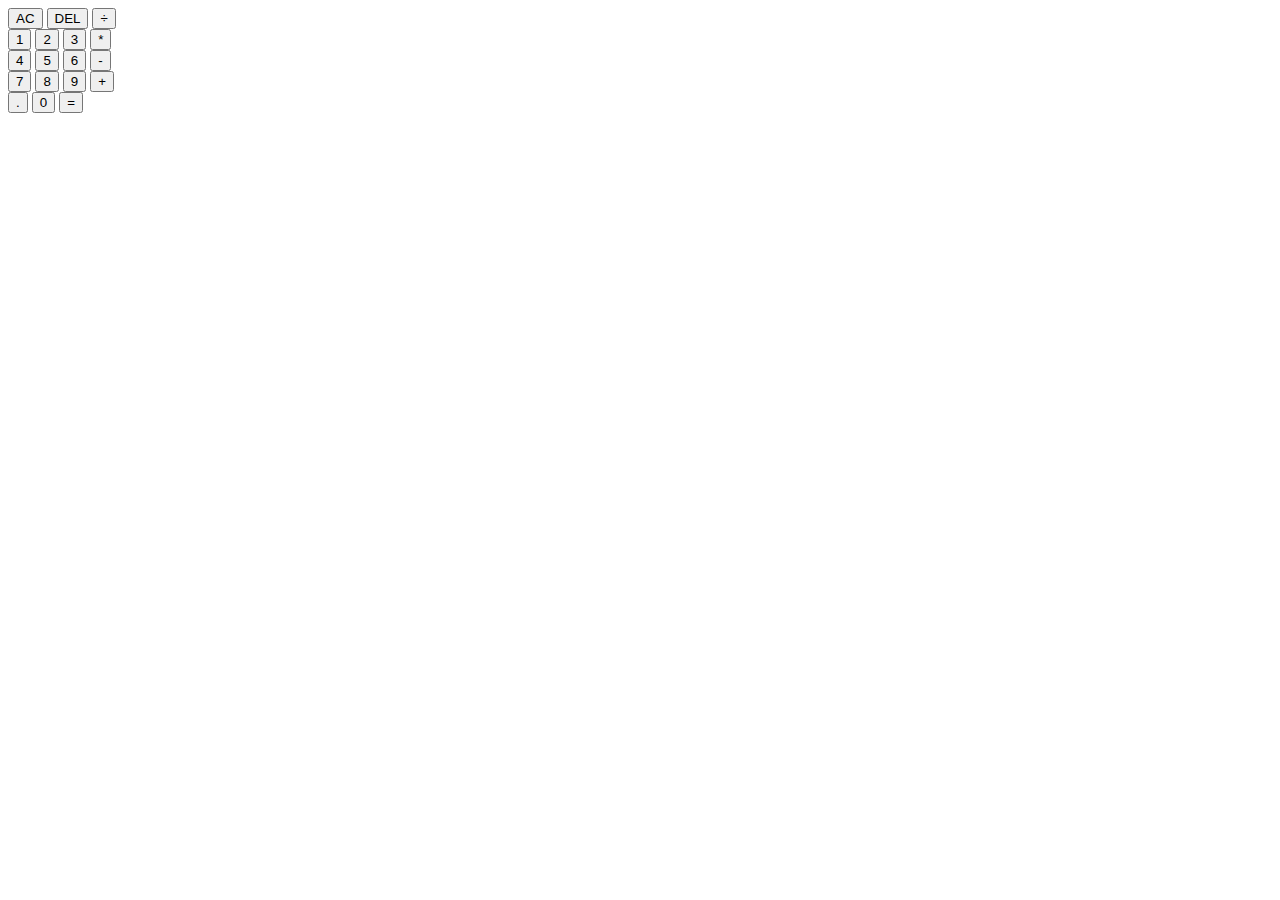
<file: index.html>
<!DOCTYPE html>
<html lang="en">
<head>
    <link rel="preconnect" href="https://fonts.googleapis.com">
    <link rel="preconnect" href="https://fonts.gstatic.com" crossorigin>
    <link href="https://fonts.googleapis.com/css2?family=Gothic+A1&family=Montserrat&family=Nanum+Gothic:wght@700&family=Noto+Sans+KR:wght@400;500;700;900&family=Roboto&family=Urbanist&display=swap" rel="stylesheet">

    <title>Lab-1</title>
</head>
<body>
    <div class="container">
        <div class="wrapper">
          <div class="cal">
            <div class="cal-header">
              <div data-previous-preview class="cal-previous-preview"></div>
              <div data-current-preview class="cal-current-preview"></div>
            </div>
            <div class="cal-body">
              <div class="cal-space">
                <button data-btn-reset class="space-2">AC</button>
                <button data-btn-delete>DEL</button>
                <button data-btn-divide data-btn-operation>÷</button>
              </div>
              <div class="cal-space">
                <button data-btn-number>1</button>
                <button data-btn-number>2</button>
                <button data-btn-number>3</button>
                <button data-btn-multiply data-btn-operation>*</button>
              </div>
              <div class="cal-space">
                <button data-btn-number>4</button>
                <button data-btn-number>5</button>
                <button data-btn-number>6</button>
                <button data-btn-minus data-btn-operation>-</button>
              </div>
              <div class="cal-space">
                <button data-btn-number>7</button>
                <button data-btn-number>8</button>
                <button data-btn-number>9</button>
                <button data-btn-plus data-btn-operation>+</button>
              </div>
              <div class="cal-space">
                <button data-btn-number>.</button>
                <button data-btn-number>0</button>
                <button data-btn-equal data-btn-operation class="space-2">=</button>
              </div>
            </div>
          </div>
        </div>
</body>
</html>
</file>
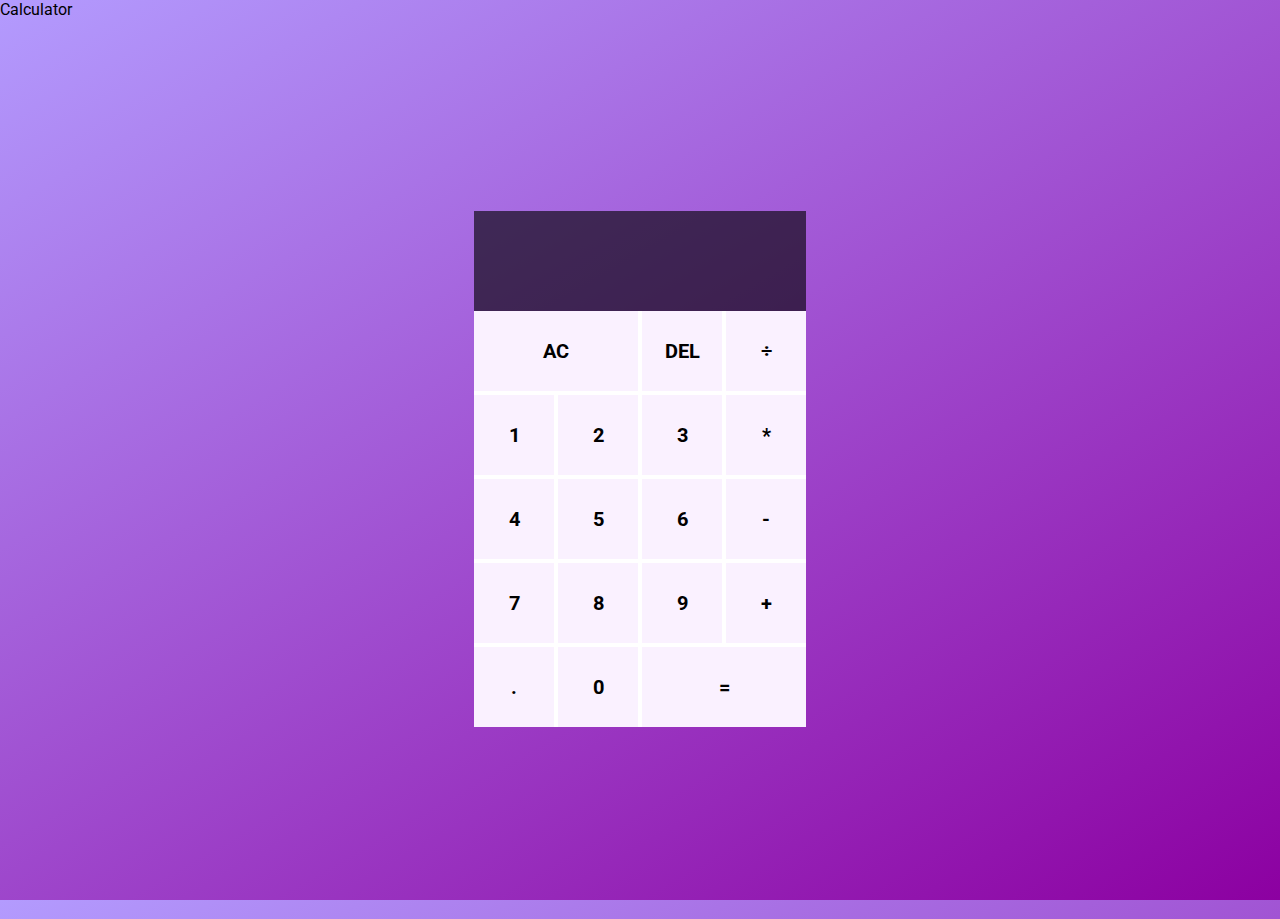
<file: 강혜종/index.html>
<!DOCTYPE html>
<html lang="en">

<head>
    <link rel="preconnect" href="https://fonts.googleapis.com">
    <link rel="preconnect" href="https://fonts.gstatic.com" crossorigin>
    <link
        href="https://fonts.googleapis.com/css2?family=Gothic+A1&family=Montserrat&family=Nanum+Gothic:wght@700&family=Noto+Sans+KR:wght@400;500;700;900&family=Roboto&family=Urbanist&display=swap"
        rel="stylesheet">
    <link rel="stylesheet" href="styles.css"
    <title>Calculator</title>
</head>

<body>
    <div class="container">
        <div class="wrapper">
            <div class="cal">
                <div class="cal-header">
                    <div data-previous-preview class="cal-previous-preview"></div>
                    <div data-current-preview class="cal-current-preview"></div>
                </div>
                <div class="cal-body">
                    <div class="cal-space">
                        <button data-btn-reset class="space-2">AC</button>
                        <button data-btn-delete>DEL</button>
                        <button data-btn-divide data-btn-operation>÷</button>
                    </div>
                    <div class="cal-space">
                        <button data-btn-number>1</button>
                        <button data-btn-number>2</button>
                        <button data-btn-number>3</button>
                        <button data-btn-multiply data-btn-operation>*</button>
                    </div>
                    <div class="cal-space">
                        <button data-btn-number>4</button>
                        <button data-btn-number>5</button>
                        <button data-btn-number>6</button>
                        <button data-btn-minus data-btn-operation>-</button>
                    </div>
                    <div class="cal-space">
                        <button data-btn-number>7</button>
                        <button data-btn-number>8</button>
                        <button data-btn-number>9</button>
                        <button data-btn-plus data-btn-operation>+</button>
                    </div>
                    <div class="cal-space">
                        <button data-btn-number>.</button>
                        <button data-btn-number>0</button>
                        <button data-btn-equal data-btn-operation class="space-2">=</button>
                    </div>
                </div>
            </div>
        </div>
</body>
<script src="./script.js" type="module"></script>
</html>
</file>
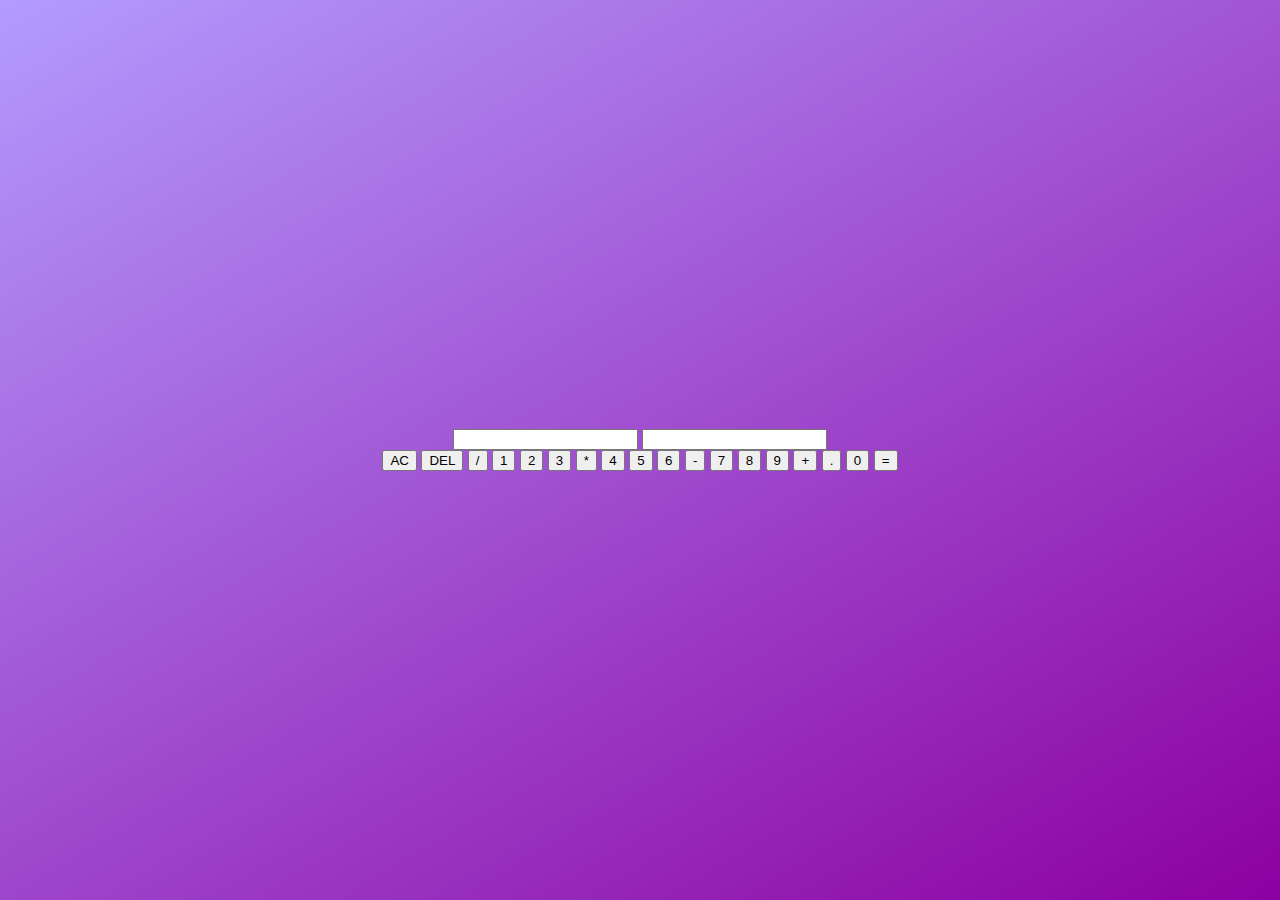
<file: 김진형/index.html>
<!DOCTYPE html>
<html lang="ko">

<head>
  <meta charset="UTF-8">
  <meta http-equiv="X-UA-Compatible" content="IE=edge">
  <meta name="viewport" content="width=device-width, initial-scale=1.0">
  <title>Calculator</title>
  <link rel="stylesheet" href="/style.css">
</head>

<body>
  <div class="container">
    <div class="upper-container">
      <input readonly type="text" class="expression">
      <input readonly type="text" class="result">
    </div>
    <div class="lower-container">
      <button class="all-clear">AC</button>
      <button class="delete">DEL</button>
      <button class="divide">/</button>
      <button class="num-1">1</button>
      <button class="num-2">2</button>
      <button class="num-3">3</button>
      <button class="multiply">*</button>
      <button class="num-4">4</button>
      <button class="num-5">5</button>
      <button class="num-6">6</button>
      <button class="minus">-</button>
      <button class="num-7">7</button>
      <button class="num-8">8</button>
      <button class="num-9">9</button>
      <button class="plus">+</button>
      <button class="point">.</button>
      <button class="num-0">0</button>
      <button class="calculate">=</button>
    </div>
  </div>
  <script src="/index.js"></script>
</body>

</html>
</file>
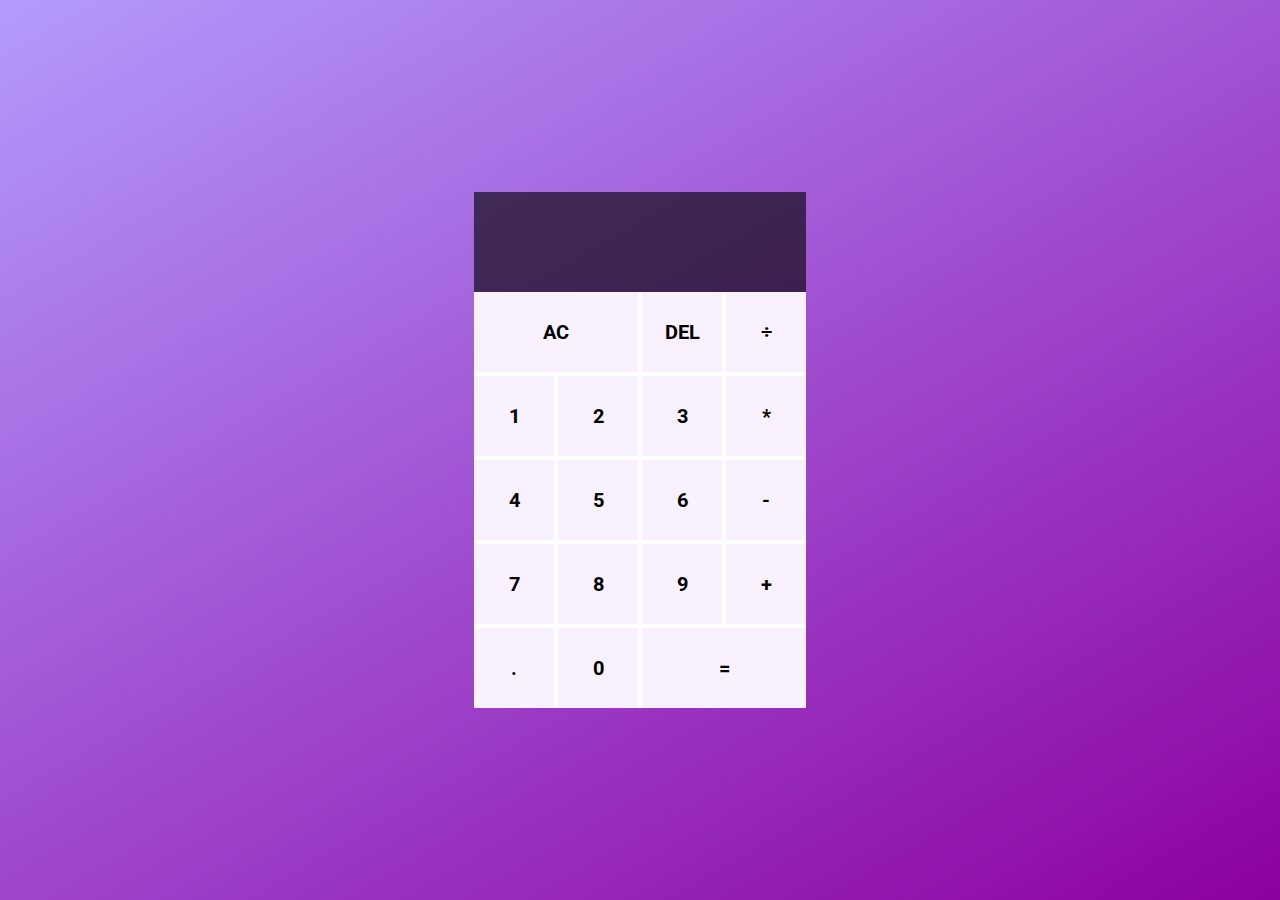
<file: 김혜진/index.html>
<!DOCTYPE html>
<html lang="en">
<head>
  <meta charset="UTF-8">
  <meta http-equiv="X-UA-Compatible" content="IE=edge">
  <meta name="viewport" content="width=device-width, initial-scale=1.0">
  <link rel="preconnect" href="https://fonts.googleapis.com">
  <link rel="preconnect" href="https://fonts.gstatic.com" crossorigin>
  <link href="https://fonts.googleapis.com/css2?family=Gothic+A1&family=Montserrat&family=Nanum+Gothic:wght@700&family=Noto+Sans+KR:wght@400;500;700;900&family=Roboto&family=Urbanist&display=swap" rel="stylesheet">

  <title>Lab-1</title>
  <link rel="stylesheet" href="styles.css">
</head>
<body>
  <div class="container">
    <div class="wrapper">
      <div class="cal">
        <div class="cal-header">
          <div data-previous-preview class="cal-previous-preview"></div>
          <div data-current-preview class="cal-current-preview"></div>
        </div>
        <div class="cal-body">
          <div class="cal-space">
            <button data-btn-reset class="space-2">AC</button>
            <button data-btn-delete>DEL</button>
            <button data-btn-divide data-btn-operation>÷</button>
          </div>
          <div class="cal-space">
            <button data-btn-number>1</button>
            <button data-btn-number>2</button>
            <button data-btn-number>3</button>
            <button data-btn-multiply data-btn-operation>*</button>
          </div>
          <div class="cal-space">
            <button data-btn-number>4</button>
            <button data-btn-number>5</button>
            <button data-btn-number>6</button>
            <button data-btn-minus data-btn-operation>-</button>
          </div>
          <div class="cal-space">
            <button data-btn-number>7</button>
            <button data-btn-number>8</button>
            <button data-btn-number>9</button>
            <button data-btn-plus data-btn-operation>+</button>
          </div>
          <div class="cal-space">
            <button data-btn-number>.</button>
            <button data-btn-number>0</button>
            <button data-btn-equal data-btn-operation class="space-2">=</button>
          </div>
        </div>
      </div>
    </div>
    <script src="script.js"></script>
</body>
</html>
</file>
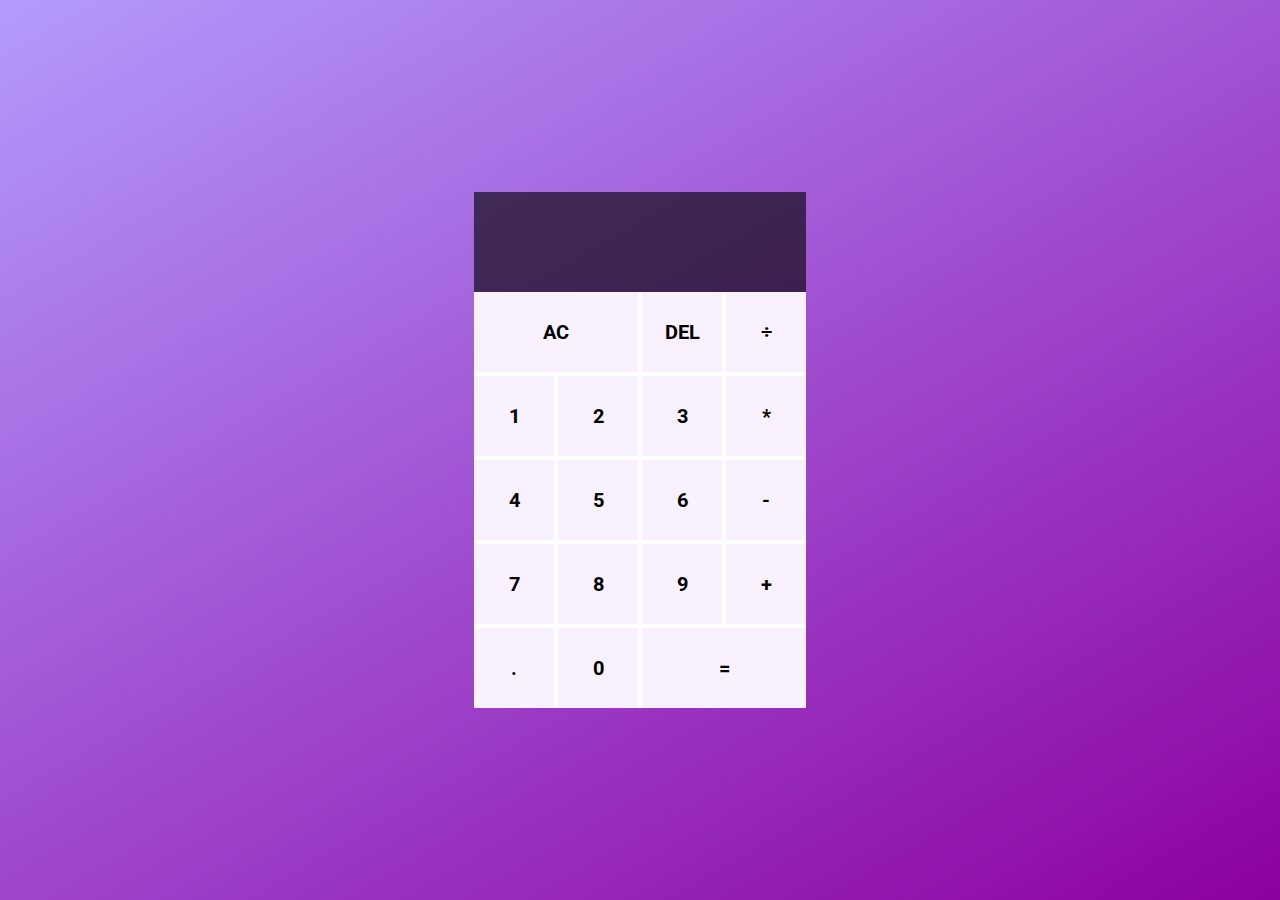
<file: 박경섭/index.html>
<!DOCTYPE html>
<html lang="en">
<head>
    <meta charset="UTF-8">
    <meta http-equiv="X-UA-Compatible" content="IE=edge">
    <meta name="viewport" content="width=device-width, initial-scale=1.0">
    <link rel="preconnect" href="https://fonts.googleapis.com">
    <link rel="preconnect" href="https://fonts.gstatic.com" crossorigin>
    <link rel="stylesheet" href="styles.css">
    <link href="https://fonts.googleapis.com/css2?family=Gothic+A1&family=Montserrat&family=Nanum+Gothic:wght@700&family=Noto+Sans+KR:wght@400;500;700;900&family=Roboto&family=Urbanist&display=swap" rel="stylesheet">
    
    <title>Lab-1</title>
</head>
<body>
      
      <div class="container">
        <div class="wrapper">
          <div class="cal">
            <div class="cal-header">
              <div data-previous-preview class="cal-previous-preview"></div>
              <div data-current-preview class="cal-current-preview"></div>
            </div>
            <div class="cal-body">
              <div class="cal-space">
                <button data-btn-reset class="space-2">AC</button>
                <button data-btn-delete>DEL</button>
                <button data-btn-divide data-btn-operation>÷</button>
              </div>
              <div class="cal-space">
                <button data-btn-number>1</button>
                <button data-btn-number>2</button>
                <button data-btn-number>3</button>
                <button data-btn-multiply data-btn-operation>*</button>
              </div>
              <div class="cal-space">
                <button data-btn-number>4</button>
                <button data-btn-number>5</button>
                <button data-btn-number>6</button>
                <button data-btn-minus data-btn-operation>-</button>
              </div>
              <div class="cal-space">
                <button data-btn-number>7</button>
                <button data-btn-number>8</button>
                <button data-btn-number>9</button>
                <button data-btn-plus data-btn-operation>+</button>
              </div>
              <div class="cal-space">
                <button data-btn-number>.</button>
                <button data-btn-number>0</button>
                <button data-btn-equal data-btn-operation class="space-2">=</button>
              </div>
            </div>
          </div>
        </div>
    
</body>
<script type="text/javascript" src="script.js"></script> 
</html>
</file>
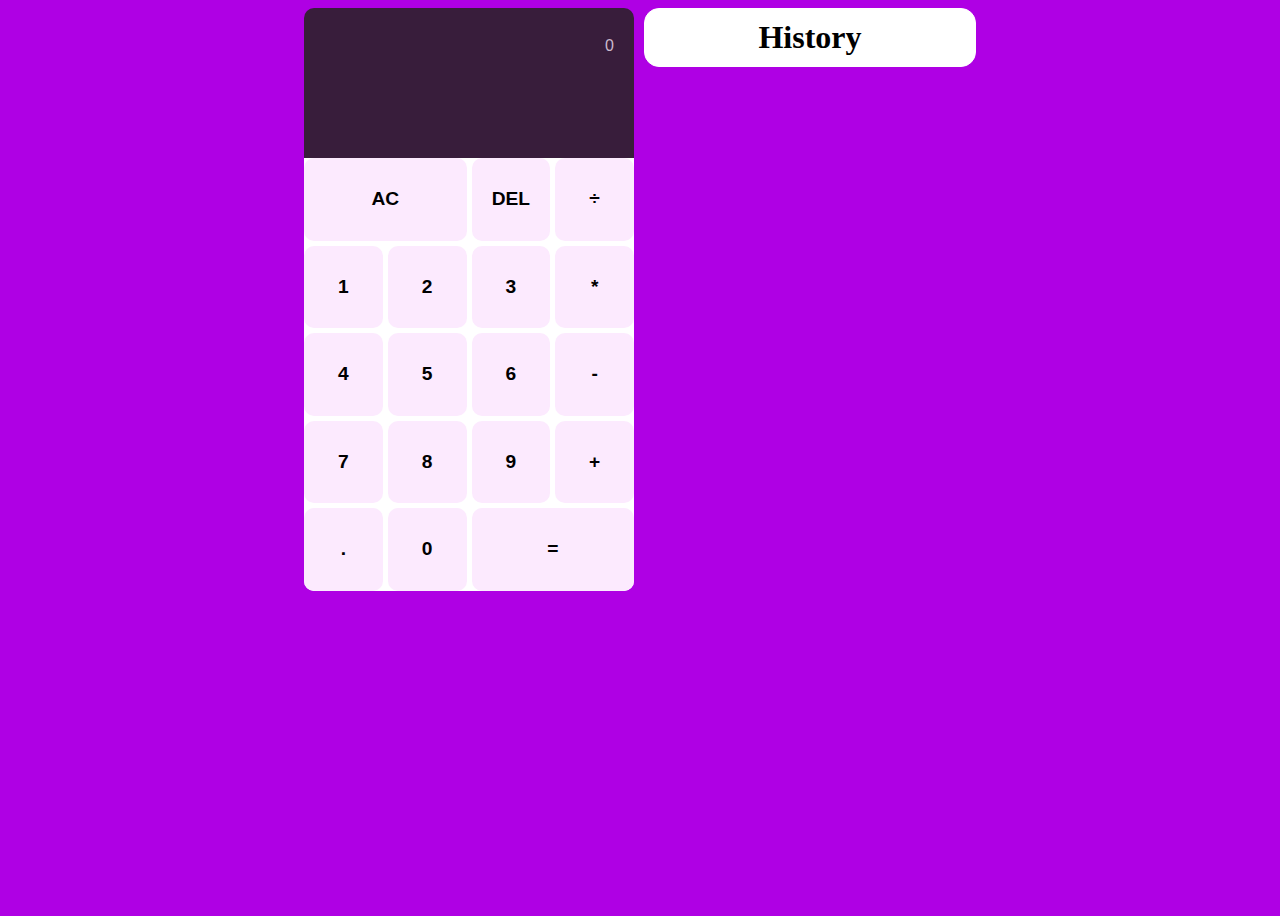
<file: 오동준/index.html>
<!DOCTYPE html>
<html lang="ko">
    <head>
        <meta charset="UTF-8" />
        <title>계산기 앱</title>
        <link href="index.css" rel="stylesheet" type="text/css" />
    </head>
    <body>
        <div class="app">
            <div class="calculator">
                <div class="topbox">
                    <div class="equation">0</div>
                    <div class="result"></div>
                </div>
                <div class="btns">
                    <input type="button" value="AC" class="initialize" />
                    <input type="button" value="DEL" class="delete" />
                    <input type="button" value="÷" class="operator" />
                    <input type="button" value="1" class="number" />
                    <input type="button" value="2" class="number" />
                    <input type="button" value="3" class="number" />
                    <input type="button" value="*" class="operator" />
                    <input type="button" value="4" class="number" />
                    <input type="button" value="5" class="number" />
                    <input type="button" value="6" class="number" />
                    <input type="button" value="-" class="operator" />
                    <input type="button" value="7" class="number" />
                    <input type="button" value="8" class="number" />
                    <input type="button" value="9" class="number" />
                    <input type="button" value="+" class="operator" />
                    <input type="button" value="." class="number" />
                    <input type="button" value="0" class="number" />
                    <input type="button" value="=" class="calculate" />
                </div>
            </div>
            <div class="history">
                <h1>History</h1>
            </div>
        </div>
        <script src="index.js"></script>
    </body>
</html>
</file>
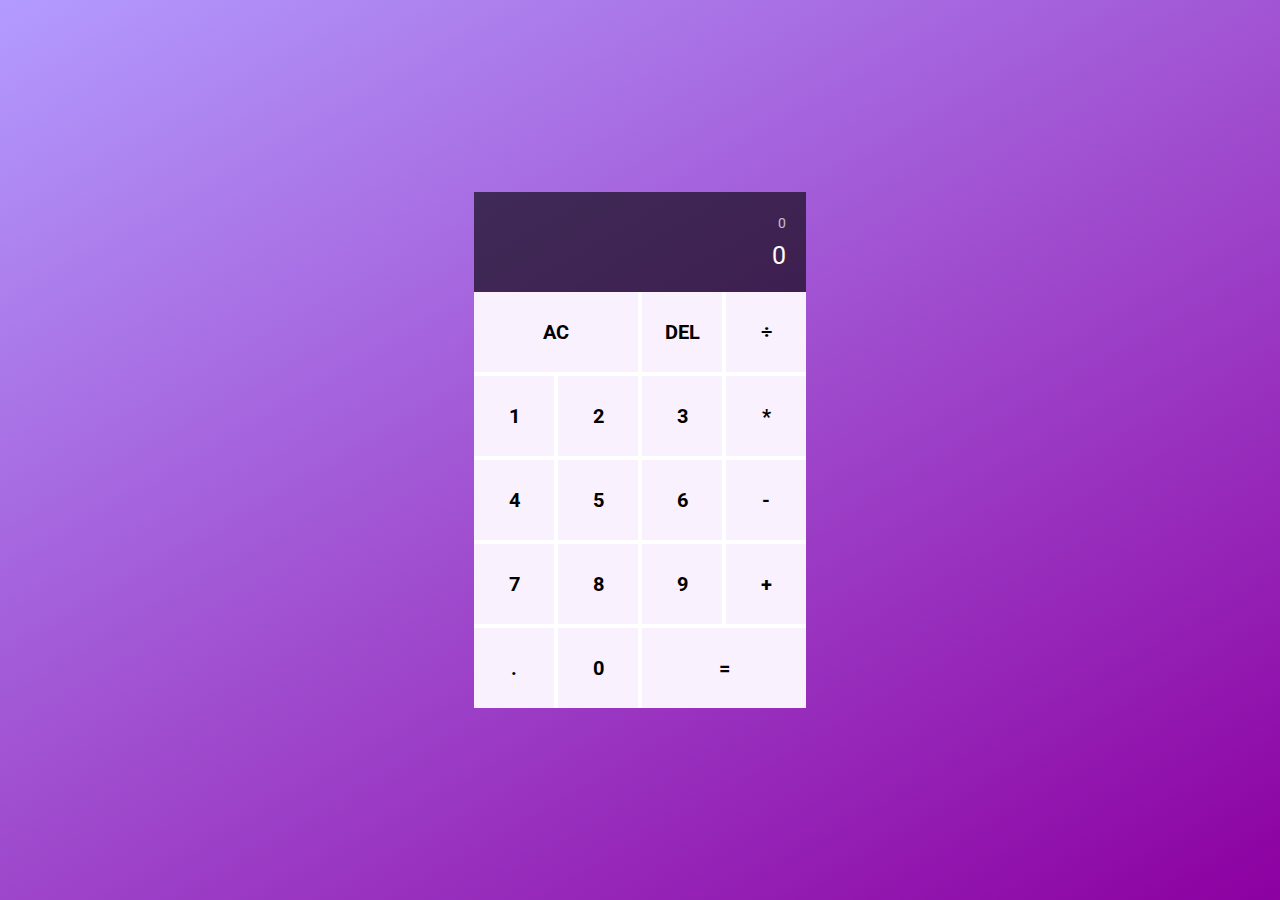
<file: 임재은/index.html>
<!DOCTYPE html>
<html lang="ko">
<head>
    <meta charset="UTF-8">
    <meta http-equiv="X-UA-Compatible" content="IE=edge">
    <meta name="viewport" content="width=device-width, initial-scale=1.0">
    <link rel="preconnect" href="https://fonts.googleapis.com">
    <link rel="preconnect" href="https://fonts.gstatic.com" crossorigin>
    <link
      href="https://fonts.googleapis.com/css2?family=Gothic+A1&family=Montserrat&family=Nanum+Gothic:wght@700&family=Noto+Sans+KR:wght@400;500;700;900&family=Roboto&family=Urbanist&display=swap"
      rel="stylesheet">
  
    <title>Lab-1</title>
    <link rel="stylesheet" href="style.css">
</head>
<body>
    <div class="container">
      <div class="cal">
        <div class="cal-header">
          <div class="cal-previous-preview">0</div>
          <div class="cal-current-preview">0</div>
        </div>

        <div class="cal-body">
          <div class="cal-space">
            <button class="space-2 cal-reset">AC</button>
            <button class="cal-delete">DEL</button>
            <button class="cal-operator">÷</button>
          </div>

          <div class="cal-space">
            <button class="cal-num">1</button>
            <button class="cal-num">2</button>
            <button class="cal-num">3</button>
            <button class="cal-operator">*</button>
          </div>

          <div class="cal-space">
            <button class="cal-num">4</button>
            <button class="cal-num">5</button>
            <button class="cal-num">6</button>
            <button class="cal-operator">-</button>
          </div>

          <div class="cal-space">
            <button class="cal-num">7</button>
            <button class="cal-num">8</button>
            <button class="cal-num">9</button>
            <button class="cal-operator">+</button>
          </div>
          
          <div class="cal-space">
            <button class="cal-point">.</button>
            <button class="cal-num">0</button>
            <button class="space-2 cal-equal">=</button>
          </div>
          <!-- <div class="cal-space"> // 미구현
            <button>(</button>
            <button>)</button>
          </div> -->
      </div>
    </div>
  </div>

    <script src="script.js" ></script>
</body>
</html>
</file>
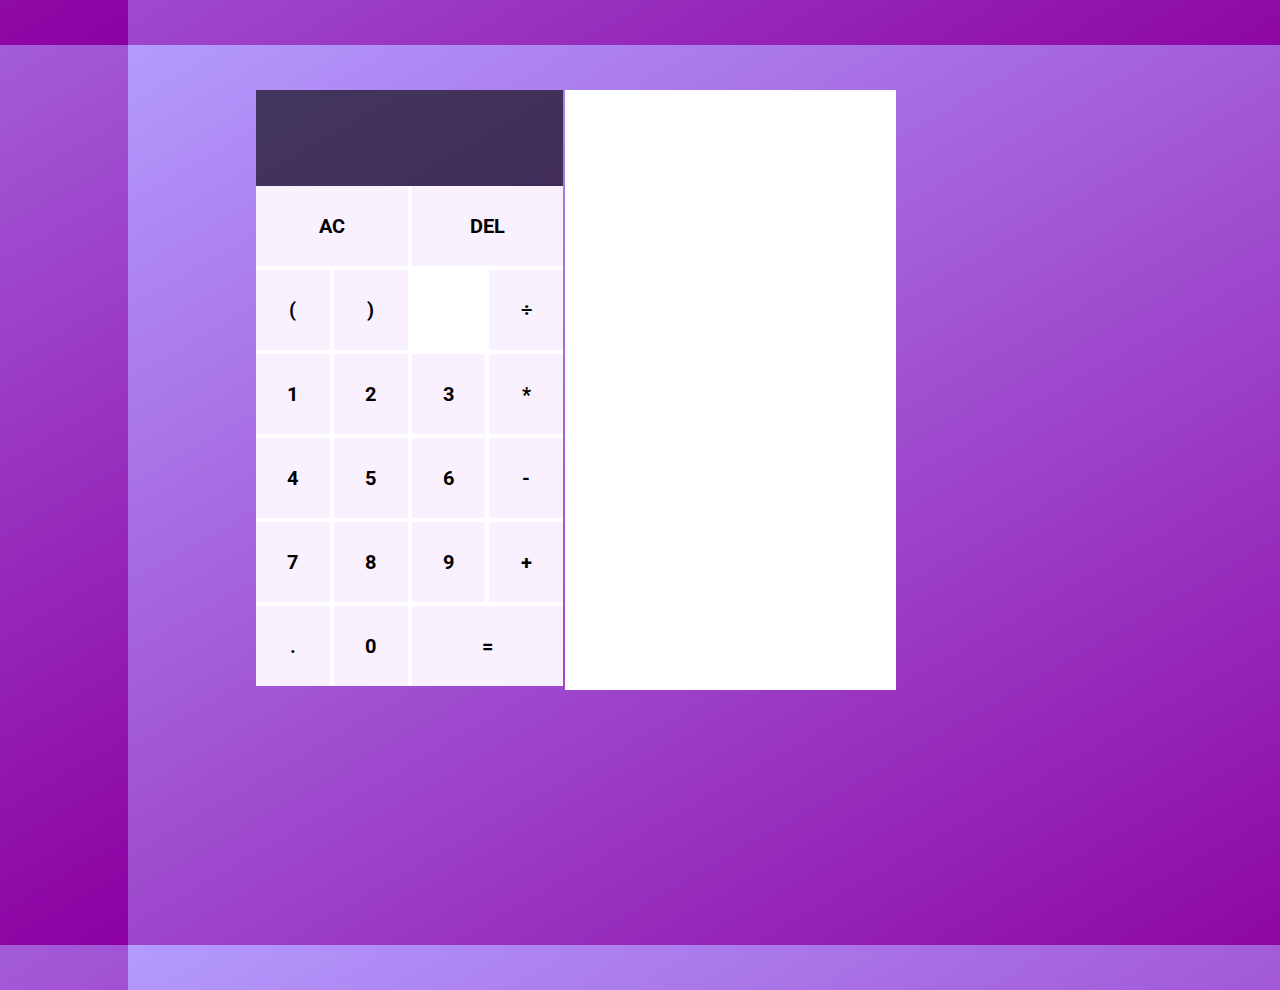
<file: 최민서/index.html>
<!DOCTYPE html>
<html lang="ko">
<head>
    <meta charset="UTF-8">
    <meta http-equiv="X-UA-Compatible" content="IE=edge">
    <meta name="viewport" content="width=device-width, initial-scale=1.0">
    <link rel="preconnect" href="https://fonts.googleapis.com">
    <link rel="preconnect" href="https://fonts.gstatic.com" crossorigin>
    <link
      href="https://fonts.googleapis.com/css2?family=Gothic+A1&family=Montserrat&family=Nanum+Gothic:wght@700&family=Noto+Sans+KR:wght@400;500;700;900&family=Roboto&family=Urbanist&display=swap"
      rel="stylesheet">
  
    <title>Lab-1</title>
    <link rel="stylesheet" href="style.css">
</head>
<body>
  <div class="container">
    <div class="cal">
      <div class="cal-header">
        <div class="cal-previous-preview"></div>
        <div class="cal-current-preview"></div>
      </div>
      <div class="cal-body">
        <button class="all-clear">AC</button>
        <button class="clear">DEL</button>
        <button class="parenthesis">(</button>
        <button class="parenthesis">)</button>
        <button class="operation">÷</button>
        <button class="number">1</button>
        <button class="number">2</button>
        <button class="number">3</button>
        <button class="operation">*</button>
        <button class="number">4</button>
        <button class="number">5</button>
        <button class="number">6</button>
        <button class="operation">-</button>
        <button class="number">7</button>
        <button class="number">8</button>
        <button class="number">9</button>
        <button class="operation">+</button>
        <button class="number">.</button>
        <button class="number">0</button>
        <button class="equal">=</button>
      </div>
    </div>
    <div class="history"></div>
  </div>
    <script src="script.js"></script>
</body>
</html>
</file>
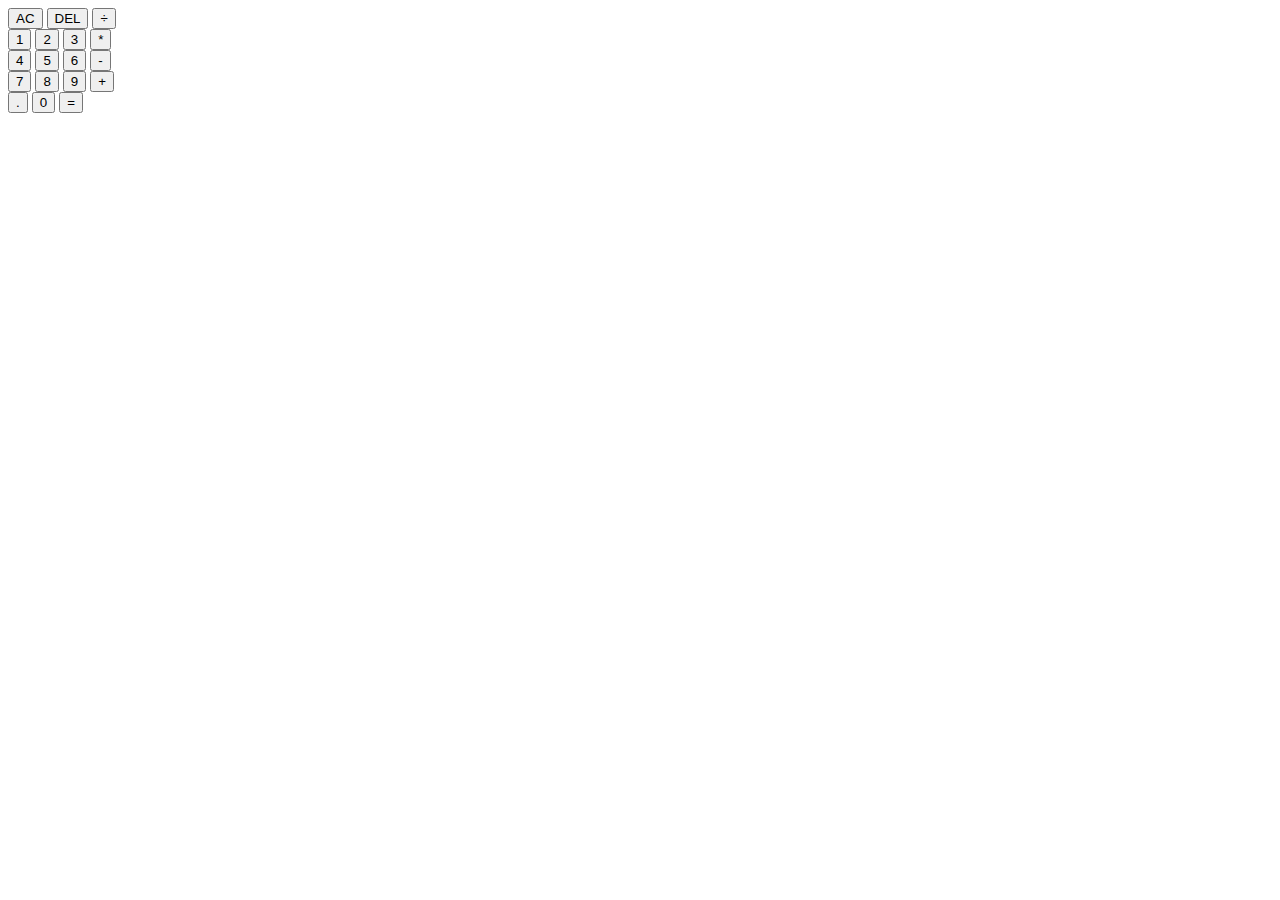
<file: 허유미/index.html>
<!DOCTYPE html>
<html lang="en">
<head>
    <meta charset="UTF-8">
    <meta http-equiv="X-UA-Compatible" content="IE=edge">
    <meta name="viewport" content="width=device-width, initial-scale=1.0">
    <title>Document</title>
    <link rel="preconnect" href="https://fonts.googleapis.com">
    <link rel="preconnect" href="https://fonts.gstatic.com" crossorigin>
    <link href="https://fonts.googleapis.com/css2?family=Gothic+A1&family=Montserrat&family=Nanum+Gothic:wght@700&family=Noto+Sans+KR:wght@400;500;700;900&family=Roboto&family=Urbanist&display=swap" rel="stylesheet">
    <title>Lab-1</title>
</head>
<body>
    <div class="container">
        <div class="wrapper">
          <div class="cal">
            <div class="cal-header">
              <div data-previous-preview class="cal-previous-preview"></div>
              <div data-current-preview class="cal-current-preview"></div>
            </div>
            <div class="cal-body">
              <div class="cal-space">
                <button data-btn-reset class="space-2">AC</button>
                <button data-btn-delete>DEL</button>
                <button data-btn-divide data-btn-operation>÷</button>
              </div>
              <div class="cal-space">
                <button data-btn-number>1</button>
                <button data-btn-number>2</button>
                <button data-btn-number>3</button>
                <button data-btn-multiply data-btn-operation>*</button>
              </div>
              <div class="cal-space">
                <button data-btn-number>4</button>
                <button data-btn-number>5</button>
                <button data-btn-number>6</button>
                <button data-btn-minus data-btn-operation>-</button>
              </div>
              <div class="cal-space">
                <button data-btn-number>7</button>
                <button data-btn-number>8</button>
                <button data-btn-number>9</button>
                <button data-btn-plus data-btn-operation>+</button>
              </div>
              <div class="cal-space">
                <button data-btn-number>.</button>
                <button data-btn-number>0</button>
                <button data-btn-equal data-btn-operation class="space-2">=</button>
              </div>
            </div>
          </div>
        </div>
</body>
</html>
</file>
<file: 강혜종/styles.css>
html {
    background: rgb(179, 155, 254);
    background: linear-gradient(150deg, rgba(179, 155, 254, 1) 0%, rgba(140, 0, 161, 1) 100%);

}

html,
body {
    padding: 0;
    margin: 0;
    width: 100%;
    height: 100%;

}

* {
    font-family: 'Roboto', sans-serif;
}

.container {
    display: flex;
    flex-flow: column;
    align-items: center;
    justify-content: center;
    width: 100%;
    height: 100%;
}



.wrapper {
    /* width: 90%;
    max-width: 500px;
    margin: 0 auto; */
}

.cal {}

.cal .cal-header {
    display: flex;
    flex-flow: column;
    justify-content: center;
    align-items: flex-end;
    padding: 20px;
    height: 60px;
    word-break: break-all;
}

.cal-header {
    text-align: right;
    background-color: rgba(0, 0, 0, .62);
    color: white;
}

.cal-body {
    margin-top: -4px;
    background-color: white;
}

.cal-header .cal-previous-preview {
    opacity: .7;
    font-size: 14px;
    margin-bottom: 10px;
}

.cal-header .cal-current-preview {
    font-size: 25px;
}

.cal .cal-body .cal-space {
    width: 100%;
    display: flex;
}

.cal-space {
    display: flex;
    width: 100%;
    flex: 4;
    flex-shrink: 0;
    gap: 4px;
    margin-top: 4px
}

.cal-space>button {
    width: 100%;
    display: flex;
    flex: 1 calc(25% - 4px);
    border: none;
    width: 80px;
    height: 80px;
    align-items: center;
    justify-content: center;
    cursor: pointer;
    background-color: rgb(250 241 255);
    font-size: 20px;
    font-weight: bold;
}

.cal-space .space-2 {
    flex: 2 calc(50% - 4px);
}

@media (min-width: 601px) {
    .cal-space>button:hover {
        background-color: white;
    }
}

@media (max-width: 600px) {
    .wrapper {
        width: 100%;
        height: 100%;
        max-width: 100%;
    }

    .cal {
        height: 100%;
    }

    .cal .cal-header {
        height: 20%;
        padding: 10px;
    }

    .cal .cal-body {
        height: calc(100% - 20% - 10px + 4px);
        display: flex;
        flex-flow: column;
    }

    .cal .cal-space>button {
        width: auto;
        height: auto;
    }
}
</file>
<file: style.css>
html {
    background: rgb(179, 155, 254);
    background: linear-gradient(150deg, rgba(179, 155, 254, 1) 0%, rgba(140, 0, 161, 1) 100%);
  
  }
  
  html,
  body {
    padding: 0;
    margin: 0;
    width: 100%;
    height: 100%;
  
  }
  
  * {
    font-family: 'Roboto', sans-serif;
  }
  
  .container {
    display: flex;
    flex-flow: column;
    align-items: center;
    justify-content: center;
    width: 100%;
    height: 100%;
  }
  
  
  
  .wrapper {
    /* width: 90%;
    max-width: 500px;
    margin: 0 auto; */
  }
  
  .cal {}
  
  .cal .cal-header {
    display: flex;
    flex-flow: column;
    justify-content: center;
    align-items: flex-end;
    padding: 20px;
    height: 60px;
    word-break: break-all;
  }
  
  .cal-header {
    text-align: right;
    background-color: rgba(0, 0, 0, .62);
    color: white;
  }
  
  .cal-body {
    margin-top: -4px;
    background-color: white;
  }
  
  .cal-header .cal-previous-preview {
    opacity: .7;
    font-size: 14px;
    margin-bottom: 10px;
  }
  
  .cal-header .cal-current-preview {
    font-size: 25px;
  }
  
  .cal .cal-body .cal-space {
    width: 100%;
    display: flex;
  }
  
  .cal-space {
    display: flex;
    width: 100%;
    flex: 4;
    flex-shrink: 0;
    gap: 4px;
    margin-top: 4px
  }
  
  .cal-space>button {
    width: 100%;
    display: flex;
    flex: 1 calc(25% - 4px);
    border: none;
    width: 80px;
    height: 80px;
    align-items: center;
    justify-content: center;
    cursor: pointer;
    background-color: rgb(250 241 255);
    font-size: 20px;
    font-weight: bold;
  }
  
  .cal-space .space-2 {
    flex: 2 calc(50% - 4px);
  }
  
  @media (min-width: 601px) {
    .cal-space>button:hover {
      background-color: white;
    }
  }
  
  @media (max-width: 600px) {
    .wrapper {
      width: 100%;
      height: 100%;
      max-width: 100%;
    }
  
    .cal {
      height: 100%;
    }
  
    .cal .cal-header {
      height: 20%;
      padding: 10px;
    }
  
    .cal .cal-body {
      height: calc(100% - 20% - 10px + 4px);
      display: flex;
      flex-flow: column;
    }
  
    .cal .cal-space>button {
      width: auto;
      height: auto;
    }
  }
</file>
<file: 김혜진/styles.css>
html {
  background: rgb(179, 155, 254);
  background: linear-gradient(150deg, rgba(179, 155, 254, 1) 0%, rgba(140, 0, 161, 1) 100%);

}

html,
body {
  padding: 0;
  margin: 0;
  width: 100%;
  height: 100%;

}

* {
  font-family: 'Roboto', sans-serif;
}

.container {
  display: flex;
  flex-flow: column;
  align-items: center;
  justify-content: center;
  width: 100%;
  height: 100%;
}



.wrapper {
  /* width: 90%;
  max-width: 500px;
  margin: 0 auto; */
}

.cal {}

.cal .cal-header {
  display: flex;
  flex-flow: column;
  justify-content: center;
  align-items: flex-end;
  padding: 20px;
  height: 60px;
  word-break: break-all;
}

.cal-header {
  text-align: right;
  background-color: rgba(0, 0, 0, .62);
  color: white;
}

.cal-body {
  margin-top: -4px;
  background-color: white;
}

.cal-header .cal-previous-preview {
  opacity: .7;
  font-size: 14px;
  margin-bottom: 10px;
}

.cal-header .cal-current-preview {
  font-size: 25px;
}

.cal .cal-body .cal-space {
  width: 100%;
  display: flex;
}

.cal-space {
  display: flex;
  width: 100%;
  flex: 4;
  flex-shrink: 0;
  gap: 4px;
  margin-top: 4px
}

.cal-space>button {
  width: 100%;
  display: flex;
  flex: 1 calc(25% - 4px);
  border: none;
  width: 80px;
  height: 80px;
  align-items: center;
  justify-content: center;
  cursor: pointer;
  background-color: rgb(250 241 255);
  font-size: 20px;
  font-weight: bold;
}

.cal-space .space-2 {
  flex: 2 calc(50% - 4px);
}

@media (min-width: 601px) {
  .cal-space>button:hover {
    background-color: white;
  }
}

@media (max-width: 600px) {
  .wrapper {
    width: 100%;
    height: 100%;
    max-width: 100%;
  }

  .cal {
    height: 100%;
  }

  .cal .cal-header {
    height: 20%;
    padding: 10px;
  }

  .cal .cal-body {
    height: calc(100% - 20% - 10px + 4px);
    display: flex;
    flex-flow: column;
  }

  .cal .cal-space>button {
    width: auto;
    height: auto;
  }
}
</file>
<file: 박경섭/styles.css>
html {
    background: rgb(179, 155, 254);
    background: linear-gradient(150deg, rgba(179, 155, 254, 1) 0%, rgba(140, 0, 161, 1) 100%);
  
  }
  
  html,
  body {
    padding: 0;
    margin: 0;
    width: 100%;
    height: 100%;
  
  }
  
  * {
    font-family: 'Roboto', sans-serif;
  }
  
  .container {
    display: flex;
    flex-flow: column;
    align-items: center;
    justify-content: center;
    width: 100%;
    height: 100%;
  }
  
  
  
  .wrapper {
    /* width: 90%;
    max-width: 500px;
    margin: 0 auto; */
  }
  
  .cal {}
  
  .cal .cal-header {
    display: flex;
    flex-flow: column;
    justify-content: center;
    align-items: flex-end;
    padding: 20px;
    height: 60px;
    word-break: break-all;
  }
  
  .cal-header {
    text-align: right;
    background-color: rgba(0, 0, 0, .62);
    color: white;
  }
  
  .cal-body {
    margin-top: -4px;
    background-color: white;
  }
  
  .cal-header .cal-previous-preview {
    opacity: .7;
    font-size: 14px;
    margin-bottom: 10px;
  }
  
  .cal-header .cal-current-preview {
    font-size: 25px;
  }
  
  .cal .cal-body .cal-space {
    width: 100%;
    display: flex;
  }
  
  .cal-space {
    display: flex;
    width: 100%;
    flex: 4;
    flex-shrink: 0;
    gap: 4px;
    margin-top: 4px
  }
  
  .cal-space>button {
    width: 100%;
    display: flex;
    flex: 1 calc(25% - 4px);
    border: none;
    width: 80px;
    height: 80px;
    align-items: center;
    justify-content: center;
    cursor: pointer;
    background-color: rgb(250 241 255);
    font-size: 20px;
    font-weight: bold;
  }
  
  .cal-space .space-2 {
    flex: 2 calc(50% - 4px);
  }
  
  @media (min-width: 601px) {
    .cal-space>button:hover {
      background-color: white;
    }
  }
  
  @media (max-width: 600px) {
    .wrapper {
      width: 100%;
      height: 100%;
      max-width: 100%;
    }
  
    .cal {
      height: 100%;
    }
  
    .cal .cal-header {
      height: 20%;
      padding: 10px;
    }
  
    .cal .cal-body {
      height: calc(100% - 20% - 10px + 4px);
      display: flex;
      flex-flow: column;
    }
  
    .cal .cal-space>button {
      width: auto;
      height: auto;
    }
  }
</file>
<file: 오동준/index.css>
body {
    box-sizing: border-box;
    padding: 0;
    background-color: #AF00E4;
}

.app {
    --width: 330px;
    display: flex;
    flex-direction: row;
    justify-content: center;
    gap: 10px;
    height: 100vh;
}

.calculator {
    width: var(--width);
    height: fit-content;
    margin: 0;
    padding: 0;
    border-radius: 10px;
}

.topbox {
    width: 100%;
    height: 150px;
    background-color: #381D3B;
    border-radius: 10px 10px 0 0;
}

.equation {
    display: flex;
    justify-content: flex-end;
    align-items: center;
    height: 50%;
    margin: 0 20px;
    font-family: Arial, Helvetica, sans-serif;
    color: #CCBACE;
    overflow: hidden;
}

.result {
    display: flex;
    justify-content: flex-end;
    align-items: flex-start;
    height: 50%;
    margin: 0 20px;
    font-family: Arial, Helvetica, sans-serif;
    font-size: 30px;
    color: white;
    overflow: hidden;
}

.btns {
    display: grid;
    grid-template: repeat(5, minmax(calc(var(--width) / 4), auto)) / repeat(4, 1fr);
    gap: 5px;
    background-color: white;
    border-radius: 0 0 10px 10px;
}

input[value="AC"] {
    grid-column: auto / span 2;
}

input[value="="] {
    grid-column: auto / span 2;
}

input[type="button"] {
    vertical-align: middle;
    border: 0;
    border-radius: 10px;
    background-color: #FCEAFE;
    font-family: Arial, Helvetica, sans-serif;
    font-size: larger;
    font-weight: bolder;
}

input[type="button"]:hover {
    background-color: #DECBE0;
    cursor: pointer;
}

.history {
    margin: 0;
    padding: 0;
    width: var(--width);
    background-color: white;
    height: fit-content;
    border: 1px solid white;
    border-radius: 15px;
}

.history h1 {
    text-align: center;
    margin: 10px 10px;
}

.record {
    text-align: end;
    font-family: Arial, Helvetica, sans-serif;
    font-weight: 400;
    font-size: 24px;
    margin: 10px 10px;
}
</file>
<file: 임재은/style.css>
html {
    background: rgb(179, 155, 254);
    background: linear-gradient(150deg, rgba(179, 155, 254, 1) 0%, rgba(140, 0, 161, 1) 100%);
  
  }
  
  html,
  body {
    padding: 0;
    margin: 0;
    width: 100%;
    height: 100%;
  
  }
  
  * {
    font-family: 'Roboto', sans-serif;
  }
  
  .container {
    display: flex;
    flex-flow: column;
    align-items: center;
    justify-content: center;
    width: 100%;
    height: 100%;
  }
  
  
  
  .wrapper {
    /* width: 90%;
    max-width: 500px;
    margin: 0 auto; */
  }
  
  .cal {}
  
  .cal .cal-header {
    display: flex;
    flex-flow: column;
    justify-content: center;
    align-items: flex-end;
    padding: 20px;
    height: 60px;
    word-break: break-all;
  }
  
  .cal-header {
    text-align: right;
    background-color: rgba(0, 0, 0, .62);
    color: white;
  }
  
  .cal-body {
    margin-top: -4px;
    background-color: white;
  }
  
  .cal-header .cal-previous-preview {
    opacity: .7;
    font-size: 14px;
    margin-bottom: 10px;
  }
  
  .cal-header .cal-current-preview {
    font-size: 25px;
  }
  
  .cal .cal-body .cal-space {
    width: 100%;
    display: flex;
  }
  
  .cal-space {
    display: flex;
    width: 100%;
    flex: 4;
    flex-shrink: 0;
    gap: 4px;
    margin-top: 4px
  }
  
  .cal-space>button {
    width: 100%;
    display: flex;
    flex: 1 calc(25% - 4px);
    border: none;
    width: 80px;
    height: 80px;
    align-items: center;
    justify-content: center;
    cursor: pointer;
    background-color: rgb(250 241 255);
    font-size: 20px;
    font-weight: bold;
  }
  
  .cal-space .space-2 {
    flex: 2 calc(50% - 4px);
  }
  
  @media (min-width: 601px) {
    .cal-space>button:hover {
      background-color: white;
    }
  }
  
  @media (max-width: 600px) {
    .wrapper {
      width: 100%;
      height: 100%;
      max-width: 100%;
    }
  
    .cal {
      height: 100%;
    }
  
    .cal .cal-header {
      height: 20%;
      padding: 10px;
    }
  
    .cal .cal-body {
      height: calc(100% - 20% - 10px + 4px);
      display: flex;
      flex-flow: column;
    }
  
    .cal .cal-space>button {
      width: auto;
      height: auto;
    }
  }
</file>
<file: 최민서/style.css>
html {
    background: rgb(179, 155, 254);
    background: linear-gradient(150deg, rgba(179, 155, 254, 1) 0%, rgba(140, 0, 161, 1) 100%);
}

html,
body {
    position: relative;
    top: 5%;
    left: 10%;
    margin: 0 auto;
    width: 100%;
    height: 100%;
    align-items: center;
    justify-content: center;
    overflow: hidden;
}

* {
    font-family: 'Roboto', sans-serif;
}

.container {
    display: flex;
    width: 640px;
    height: 600px;
}

.cal {
    align-items: center;
    justify-content: center;
    width: 320px;
    height: 600px;
}

.cal-header {
    display: block;
    padding: 20px;
    height: 60px;
    text-align: end;
    word-break: break-all;
    background-color: rgba(0, 0, 0, .62);
    color: white;
}

.cal-body {
    display: grid;
    grid-template-columns: repeat(4, 1fr);
    grid-template-rows: repeat(6, 80px);
    margin-top: -4px;
    background-color: white;
    width: 100%;
    gap: 4px;
}

.cal-header .cal-previous-preview {
    opacity: .7;
    font-size: 14px;
    height: 30px;
    margin-bottom: 10px;
}

.cal-header .cal-current-preview {
    font-size: 25px;
    height: 30px;
}

.cal-body>button {
    border: none;
    align-items: center;
    justify-items: center;
    background-color: rgb(250 241 255);
    font-size: 20px;
    font-weight: bold;
    cursor: pointer;
}

.cal-body .all-clear {
    grid-column-start: 1;
    grid-column-end: 3;
}
.cal-body .operation {
    grid-column-start: 4;
    grid-column-end: 5;
}

.cal-body .clear, .cal-body .equal {
    grid-column-start: 3;
    grid-column-end: 5;
}

@media (min-width: 601px) {
    .cal-body>button:hover {
        background-color: white;
    }
}

.history {
    display: flex;
    flex-direction: column-reverse;
    position: relative;
    text-align: end;
    line-height: 160%;
    width: 320px;
    height: 600px;
    padding-right: 12px;
    padding-left: 12px;
    margin-left: 2px;
    background-color: white;
    overflow: auto;
}
</file>
